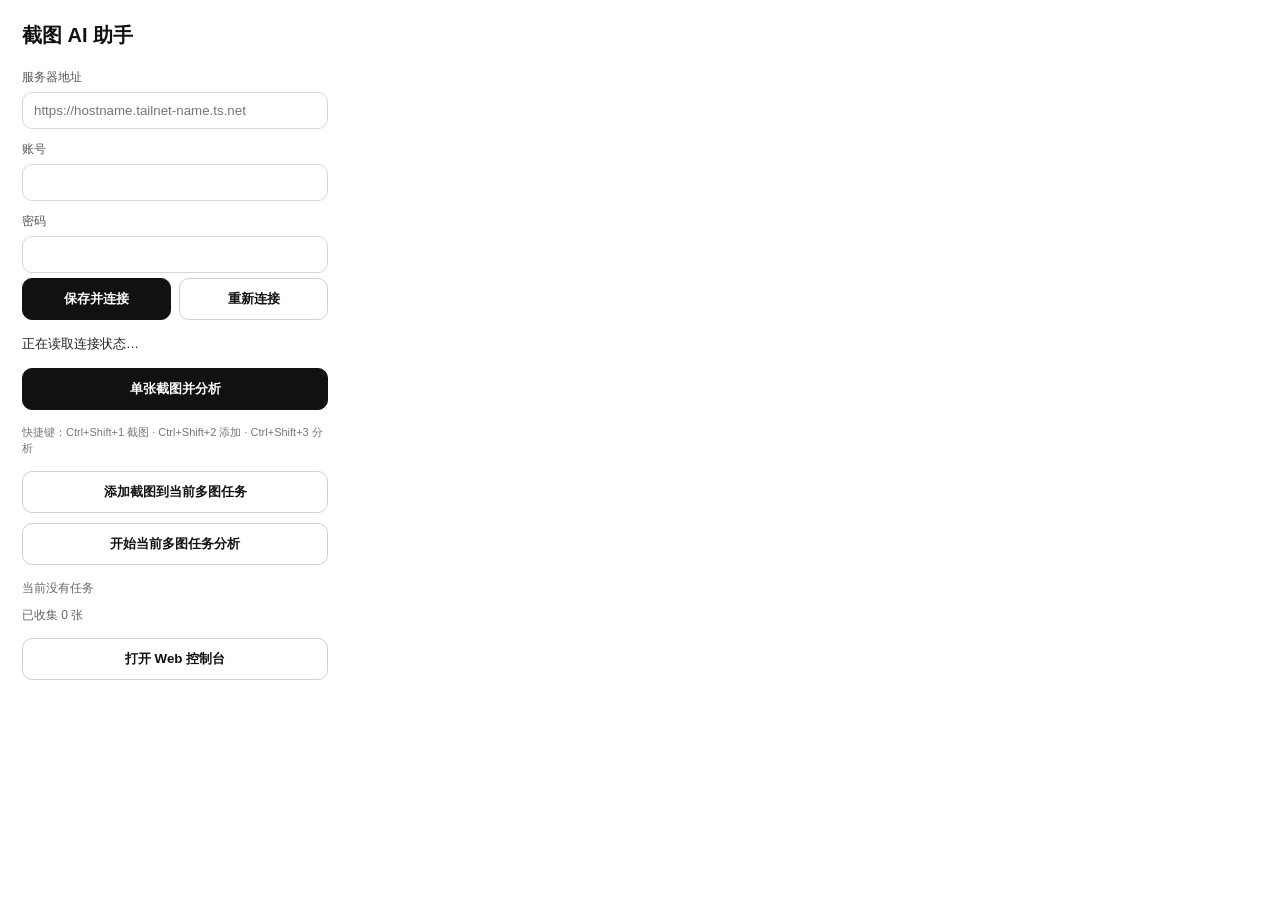
<file: extension/popup.html>
<!doctype html>
<html lang="zh-CN">
<head><meta charset="utf-8"><title>截图 AI 助手</title><link rel="stylesheet" href="popup.css"></head>
<body>
<h1>截图 AI 助手</h1>
<label for="serverUrl">服务器地址</label>
<input id="serverUrl" type="url" placeholder="https://hostname.tailnet-name.ts.net">
<label for="username">账号</label><input id="username" autocomplete="username">
<label for="password">密码</label><input id="password" type="password" autocomplete="current-password">
<div class="row"><button id="save">保存并连接</button><button id="reconnect" class="secondary">重新连接</button></div>
<p id="connection" role="status">正在读取连接状态…</p>
<button id="quick">单张截图并分析</button>
<p class="hint">快捷键：Ctrl+Shift+1 截图 · Ctrl+Shift+2 添加 · Ctrl+Shift+3 分析</p>
<button id="batch_capture" class="secondary">添加截图到当前多图任务</button>
<button id="analyze" class="secondary">开始当前多图任务分析</button>
<p id="task">当前没有任务</p><p id="batch">已收集 0 张</p>
<button id="open_controller" class="secondary">打开 Web 控制台</button>
<p id="device" class="hint"></p><p id="error" role="alert"></p>
<script src="popup.js"></script>
</body></html>
</file>
<file: extension/popup.css>
:root{font-family:-apple-system,BlinkMacSystemFont,"Segoe UI","Microsoft YaHei",sans-serif;color:#111;background:#fff}*{box-sizing:border-box}body{width:350px;margin:0;padding:22px;background:#fff;color:#111}h1{font-size:20px;font-weight:600;margin:0 0 20px}label{display:block;font-size:12px;font-weight:500;margin:12px 0 6px;color:#555}input{width:100%;padding:10px 11px;border:1px solid #d6d6d6;border-radius:10px;background:#fff;color:#111;outline:none}input:focus{border-color:#111;box-shadow:0 0 0 2px #e8e8e8}button{width:100%;padding:11px;margin:5px 0;border:1px solid #111;border-radius:10px;background:#111;color:#fff;cursor:pointer;font-weight:600}.secondary{background:#fff;color:#111;border-color:#d0d0d0}.row{display:flex;gap:8px}.row button{flex:1}.hint{font-size:11px;color:#777;overflow-wrap:anywhere}p{font-size:13px;line-height:1.5;margin:9px 0;color:#555}#connection{font-weight:500;color:#222}#task,#batch{font-size:12px;color:#666}button:disabled{opacity:.45;cursor:wait}#error{color:#b00020;overflow-wrap:anywhere}
</file>
